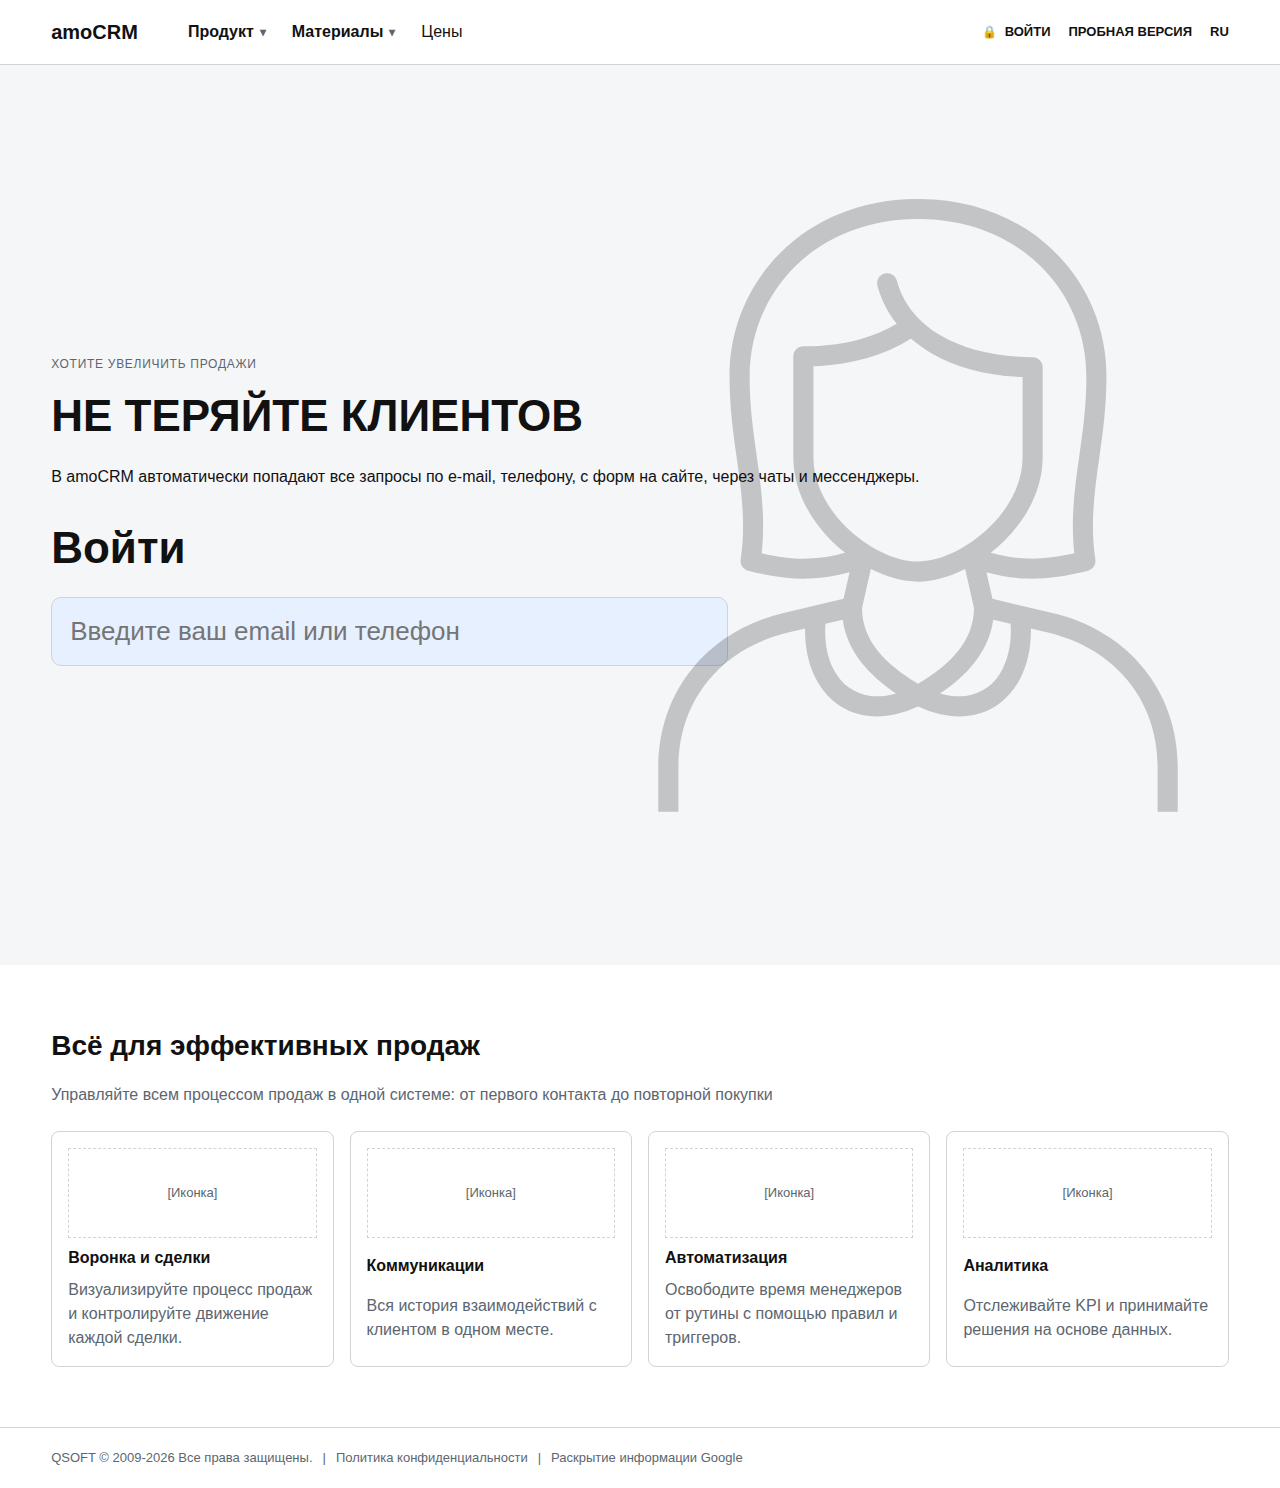
<file: docs/index.html>
<!doctype html>
<html lang="ru">
<head>
  <meta charset="utf-8" />
  <meta name="viewport" content="width=device-width, initial-scale=1" />
  <title>amoCRM — Wireframe</title>
  <link rel="stylesheet" href="./assets/wireframe.css?v=20260209-2" />
</head>
<body>
  <a class="skip" href="#main">Перейти к содержимому</a>

  <header class="site-header" aria-label="Верхнее меню">
    <div class="container header-row">
      <div class="logo">amoCRM</div>

      <nav class="main-nav" aria-label="Основное меню">
        <div class="menu-item">
          <details>
            <summary class="menu-trigger">Продукт <span class="caret">▾</span></summary>
            <div class="mega mega-product">
              <div class="mega-col">
                <div class="mega-title">Возможности</div>
                <a href="#" class="mega-link">
                  <span class="link-title">Обзор продукта</span>
                  <span class="link-desc">Что такое amoCRM и как она помогает продавать.</span>
                </a>
                <a href="#" class="mega-link">
                  <span class="link-title">Воронка продаж</span>
                  <span class="link-desc">Лиды и сделки: этапы и контроль продаж.</span>
                </a>
                <a href="#" class="mega-link">
                  <span class="link-title">Мессенджеры</span>
                  <span class="link-desc">Диалоги в CRM: история и ответы из карточки.</span>
                </a>
                <a href="#" class="mega-link">
                  <span class="link-title">CRM для Розницы</span>
                  <span class="link-desc">Розница: клиенты, повторные продажи, задачи, аналитика.</span>
                </a>
              </div>
              <div class="mega-col">
                <div class="mega-title">Интеграции (amoMarket)</div>
                <a href="#" class="mega-link">
                  <span class="link-title">Телеграм</span>
                  <span class="link-desc">Telegram: переписка и заявки в CRM.</span>
                </a>
                <a href="#" class="mega-link">
                  <span class="link-title">МАХ</span>
                  <span class="link-desc">МАХ: обращения и диалоги в CRM.</span>
                </a>
                <a href="#" class="mega-link">
                  <span class="link-title">Телефония</span>
                  <span class="link-desc">Звонки: вход/выход, запись, карточка.</span>
                </a>
                <a href="#" class="mega-link mega-cta">
                  <span class="link-title">
                    Все интеграции (Маркет)
                    <span class="cta-arrow">→</span>
                  </span>
                  <span class="link-desc">Каталог интеграций и виджетов.</span>
                </a>
              </div>
              <div class="mega-aside compact">
                <div class="card compact-card">
                  <div class="card-media">[Фото клиента]</div>
                  <div class="card-title">Кейс: увеличили продажи на 40%</div>
                  <div class="card-text">История компании, которая автоматизировала воронку продаж</div>
                  <a href="#" class="mega-link">Читать кейс →</a>
                </div>
                <div class="card dark compact-card">
                  <div class="card-title">Нужна помощь с настройкой?</div>
                  <div class="card-text">Партнёры помогут внедрить amoCRM под задачи</div>
                  <a href="#" class="mega-link">Найти партнёра →</a>
                </div>
              </div>
            </div>
          </details>
        </div>

        <div class="menu-item">
          <details>
            <summary class="menu-trigger">Материалы <span class="caret">▾</span></summary>
            <div class="mega mega-wide">
              <div class="mega-col">
                <div class="mega-title">Материалы</div>
                <a href="#" class="mega-link">
                  <span class="link-title">Дайджест</span>
                  <span class="link-desc">Обновления продукта, changelog и кейсы.</span>
                </a>
                <a href="#" class="mega-link">
                  <span class="link-title">База знаний</span>
                  <span class="link-desc">Инструкции по настройке, оплате и работе.</span>
                </a>
                <a href="#" class="mega-link">
                  <span class="link-title">Для разработчиков</span>
                  <span class="link-desc">API, вебхуки и примеры интеграций.</span>
                </a>
              </div>
              <div class="mega-col">
                <div class="mega-title">Продукты</div>
                <a href="#" class="mega-link">
                  <span class="link-title">amoChats (amoMax)</span>
                  <span class="link-desc">Чат-центр: каналы, теги, распределение.</span>
                </a>
                <a href="#" class="mega-link">
                  <span class="link-title">amoEnterprise</span>
                  <span class="link-desc">Для крупных команд: роли и безопасность.</span>
                </a>
                <a href="#" class="mega-link">
                  <span class="link-title">amoМессенджер</span>
                  <span class="link-desc">Мессенджер для общения внутри команды.</span>
                </a>
                <a href="#" class="mega-link">
                  <span class="link-title">CRM за 5 дней</span>
                  <span class="link-desc">Запуск за 5 дней: настройка и старт.</span>
                </a>
              </div>
              <div class="mega-col">
                <div class="mega-title">Партнёры и контакты</div>
                <a href="#" class="mega-link">
                  <span class="link-title">Контакты</span>
                  <span class="link-desc">Связь с командой и каналы поддержки.</span>
                </a>
                <a href="#" class="mega-link">
                  <span class="link-title">Партнёры</span>
                  <span class="link-desc">Внедрение, настройка и сопровождение.</span>
                </a>
                <a href="#" class="mega-link">
                  <span class="link-title">Стать партнёром</span>
                  <span class="link-desc">Условия и заявка на вступление.</span>
                </a>
              </div>
              <div class="mega-aside">
                <div class="card dark">
                  <div class="card-title">Нужна помощь?</div>
                  <div class="card-text">Перейти в поддержку и быстро найти ответ.</div>
                  <a href="#" class="mega-link">Перейти →</a>
                </div>
                <div class="card">
                  <div class="card-title">Нужно внедрение?</div>
                  <div class="card-text">Подобрать партнёра и запустить внедрение.</div>
                  <a href="#" class="mega-link">Подобрать →</a>
                </div>
              </div>
            </div>
          </details>
        </div>

        <a class="menu-link" href="#pricing">Цены</a>
      </nav>

      <div class="header-actions">
        <span class="header-link">
          <span class="lock-icon" aria-hidden="true">🔒</span>
          <span>Войти</span>
        </span>
        <span class="header-link">Пробная версия</span>
        <span class="header-link">RU</span>
      </div>
    </div>
  </header>

  <main id="main">
    <div id="pricing" class="anchor"></div>
    <div id="trial" class="anchor"></div>
    <section class="hero">
      <div class="container">
        <div class="kicker">Хотите увеличить продажи</div>
        <h1>НЕ ТЕРЯЙТЕ КЛИЕНТОВ</h1>
        <p>В amoCRM автоматически попадают все запросы по e-mail, телефону, с форм на сайте, через чаты и мессенджеры.</p>
        <form class="hero-form" action="#" method="post">
          <div class="hero-title">Войти</div>
          <div class="hero-form-row">
            <input id="email" name="email" type="email" placeholder="Введите ваш email или телефон" />
            <button type="button" class="link-button">Войти</button>
          </div>
        </form>
      </div>
    </section>

    <section class="section" id="benefits">
      <div class="container">
        <h2>Всё для эффективных продаж</h2>
        <p class="lead">Управляйте всем процессом продаж в одной системе: от первого контакта до повторной покупки</p>
        <div class="grid">
          <div class="card">
            <div class="card-icon">[Иконка]</div>
            <div class="card-title">Воронка и сделки</div>
            <div class="card-text">Визуализируйте процесс продаж и контролируйте движение каждой сделки.</div>
          </div>
          <div class="card">
            <div class="card-icon">[Иконка]</div>
            <div class="card-title">Коммуникации</div>
            <div class="card-text">Вся история взаимодействий с клиентом в одном месте.</div>
          </div>
          <div class="card">
            <div class="card-icon">[Иконка]</div>
            <div class="card-title">Автоматизация</div>
            <div class="card-text">Освободите время менеджеров от рутины с помощью правил и триггеров.</div>
          </div>
          <div class="card">
            <div class="card-icon">[Иконка]</div>
            <div class="card-title">Аналитика</div>
            <div class="card-text">Отслеживайте KPI и принимайте решения на основе данных.</div>
          </div>
        </div>
      </div>
    </section>

  </main>

  <footer class="site-footer">
    <div class="container footer-row">
      <div class="footer-links">
        <span>QSOFT © 2009-2026 Все права защищены.</span>
        <span class="footer-divider">|</span>
        <a href="#">Политика конфиденциальности</a>
        <span class="footer-divider">|</span>
        <a href="#">Раскрытие информации Google</a>
      </div>
    </div>
  </footer>

  <script>
    const menus = document.querySelectorAll(".main-nav details");
    menus.forEach((menu) => {
      menu.addEventListener("toggle", () => {
        if (!menu.open) return;
        menus.forEach((other) => {
          if (other !== menu) other.removeAttribute("open");
        });
      });
    });
  </script>
</body>
</html>
</file>
<file: docs/assets/wireframe.css>
:root {
  --border: #d0d3d8;
  --text: #111;
  --muted: #5c6670;
  --bg: #f5f6f8;
  --white: #fff;
}

* {
  box-sizing: border-box;
}

body {
  margin: 0;
  font: 16px/1.5 "Arial", sans-serif;
  color: var(--text);
  background: var(--white);
}

a {
  color: inherit;
  text-decoration: none;
}

.container {
  width: min(1180px, 92vw);
  margin: 0 auto;
}

.anchor {
  height: 0;
}

.skip {
  position: absolute;
  left: -999px;
  top: -999px;
}

.skip:focus {
  left: 12px;
  top: 12px;
  background: var(--white);
  border: 1px solid var(--border);
  padding: 6px 10px;
}

.site-header {
  border-bottom: 1px solid var(--border);
  background: var(--white);
  position: sticky;
  top: 0;
  z-index: 10;
}

.header-row {
  display: flex;
  align-items: center;
  gap: 48px;
  padding: 14px 0;
}

.logo {
  font-weight: 700;
  font-size: 20px;
}

.main-nav {
  display: flex;
  align-items: center;
  gap: 22px;
  flex: 1;
}

.menu-item {
  position: relative;
}

.menu-link,
summary {
  cursor: pointer;
  padding: 6px 2px;
  list-style: none;
}

summary::-webkit-details-marker {
  display: none;
}

.menu-trigger {
  display: inline-flex;
  align-items: center;
  gap: 6px;
  font-weight: 600;
}

.caret {
  font-size: 12px;
  color: var(--muted);
}

.header-actions {
  display: flex;
  align-items: center;
  gap: 18px;
  font-size: 13px;
  text-transform: uppercase;
}

.icon-btn {
  border: 1px solid var(--border);
  background: var(--white);
  padding: 6px 10px;
  border-radius: 6px;
  font-weight: 600;
}

.divider {
  width: 1px;
  height: 22px;
  background: var(--border);
}

.header-link {
  display: inline-flex;
  align-items: center;
  gap: 8px;
  font-weight: 600;
}

.lock-icon {
  font-size: 12px;
}

.btn {
  display: inline-flex;
  align-items: center;
  justify-content: center;
  padding: 10px 16px;
  border: 1px solid var(--text);
  background: var(--text);
  color: var(--white);
  border-radius: 6px;
  font-weight: 600;
}

.btn.ghost {
  background: var(--white);
  color: var(--text);
}

.hero {
  background: var(--bg);
  padding: 70px 0 80px;
  min-height: 100vh;
  display: flex;
  align-items: center;
  position: relative;
  overflow: hidden;
}

.hero::after {
  content: "";
  position: absolute;
  right: 8%;
  bottom: 0;
  width: 520px;
  height: 90%;
  background: url("./woman.svg") no-repeat center bottom;
  background-size: contain;
  opacity: 0.2;
  pointer-events: none;
}

.kicker {
  letter-spacing: 0.06em;
  text-transform: uppercase;
  color: var(--muted);
  font-size: 12px;
  margin-bottom: 10px;
}

h1 {
  font-size: 44px;
  margin: 0 0 10px;
}

h2 {
  font-size: 28px;
  margin: 0 0 10px;
}

.lead {
  color: var(--muted);
  margin-bottom: 24px;
}

.hero-actions {
  display: flex;
  gap: 12px;
  margin-top: 24px;
}

.hero-form {
  display: grid;
  gap: 16px;
  margin-top: 26px;
  padding: 0;
  border-radius: 12px;
  max-width: 820px;
}

.hero-title {
  font-size: 44px;
  font-weight: 800;
}

.hero-form-row {
  display: grid;
  grid-template-columns: 1fr auto;
  gap: 16px;
}

.hero-form input {
  width: 100%;
  border: 1px solid var(--border);
  padding: 18px 18px;
  font-size: 26px;
  border-radius: 10px;
  background: #e7f0ff;
}

.link-button {
  background: var(--white);
  border: none;
  font-size: 26px;
  font-weight: 700;
  text-decoration: underline;
  padding: 12px 24px;
  cursor: pointer;
  opacity: 0;
  pointer-events: none;
}

.hero-form input:not(:placeholder-shown) + .link-button {
  opacity: 1;
  pointer-events: auto;
}

.sr-only {
  position: absolute;
  width: 1px;
  height: 1px;
  padding: 0;
  margin: -1px;
  overflow: hidden;
  clip: rect(0, 0, 0, 0);
  border: 0;
}

.section {
  padding: 60px 0;
}

.grid {
  display: grid;
  grid-template-columns: repeat(auto-fit, minmax(220px, 1fr));
  gap: 16px;
}

.card {
  border: 1px solid var(--border);
  border-radius: 8px;
  background: var(--white);
  padding: 16px;
  display: grid;
  gap: 8px;
}

.card.dark {
  background: #111;
  color: #fff;
  border-color: #111;
}

.card-icon,
.card-media {
  height: 90px;
  border: 1px dashed var(--border);
  display: flex;
  align-items: center;
  justify-content: center;
  color: var(--muted);
  font-size: 13px;
}

.card-title {
  font-weight: 700;
}

.card-text {
  color: var(--muted);
}

.link-title {
  font-weight: 600;
  display: block;
}

.link-desc {
  display: -webkit-box;
  color: var(--muted);
  font-size: 12px;
  line-height: 1.35;
  margin-top: 2px;
  max-height: calc(2 * 1.35em);
  overflow: hidden;
  -webkit-line-clamp: 2;
  -webkit-box-orient: vertical;
  line-clamp: 2;
  text-overflow: ellipsis;
  word-break: break-word;
}

.placeholder {
  border: 1px dashed var(--border);
  padding: 24px;
  color: var(--muted);
  border-radius: 8px;
}

.site-footer {
  border-top: 1px solid var(--border);
  padding: 20px 0;
  background: var(--white);
}

.footer-row {
  display: flex;
  align-items: center;
  justify-content: space-between;
  gap: 16px;
  flex-wrap: wrap;
}

.footer-links {
  display: flex;
  gap: 10px;
  align-items: center;
  font-size: 13px;
  color: var(--muted);
}

.footer-divider {
  color: var(--muted);
}

.mega {
  position: absolute;
  top: 40px;
  left: 0;
  background: var(--white);
  border: 1px solid var(--border);
  border-radius: 10px;
  padding: 24px 26px;
  display: grid;
  grid-template-columns: 1fr 1fr 260px;
  gap: 22px;
  min-width: 820px;
  box-shadow: 0 8px 20px rgba(0, 0, 0, 0.08);
  align-items: start;
}

.mega-wide {
  grid-template-columns: 1fr 1fr 1fr 260px;
  min-width: 1040px;
}

.mega-product {
  min-width: 1100px;
  grid-template-columns: 1.05fr 1.05fr 260px;
}

.mega-col {
  display: grid;
  gap: 12px;
}

.mega-title {
  text-transform: uppercase;
  font-size: 12px;
  color: var(--muted);
  letter-spacing: 0.06em;
  margin-bottom: 4px;
}

.mega-link {
  color: var(--text);
  padding: 2px 0;
  display: block;
}

.mega-link.mega-cta {
  margin-top: 6px;
  padding: 10px 12px;
  border: 1px solid var(--border);
  border-radius: 10px;
  background: #f7f8fa;
}

.mega-link.mega-cta .link-title {
  display: inline-flex;
  align-items: center;
  gap: 8px;
}

.mega-link.mega-cta .cta-arrow {
  font-size: 18px;
}

.mega-aside {
  display: grid;
  gap: 12px;
  align-content: start;
}

.mega-aside.compact {
  gap: 10px;
}

.compact-card {
  padding: 12px;
}

.compact-card .card-media {
  height: 80px;
}

.compact-card .card-title {
  font-size: 14px;
}

.compact-card .card-text {
  font-size: 12.5px;
}

details[open] > .mega {
  display: grid;
}

details > .mega {
  display: none;
}

.menu-item:hover details > .mega {
  display: grid;
}

@media (max-width: 980px) {
  .header-row {
    flex-wrap: wrap;
  }

  .main-nav {
    order: 2;
    width: 100%;
    flex-wrap: wrap;
  }

  .mega {
    position: static;
    min-width: 0;
    grid-template-columns: 1fr;
  }
}
</file>
